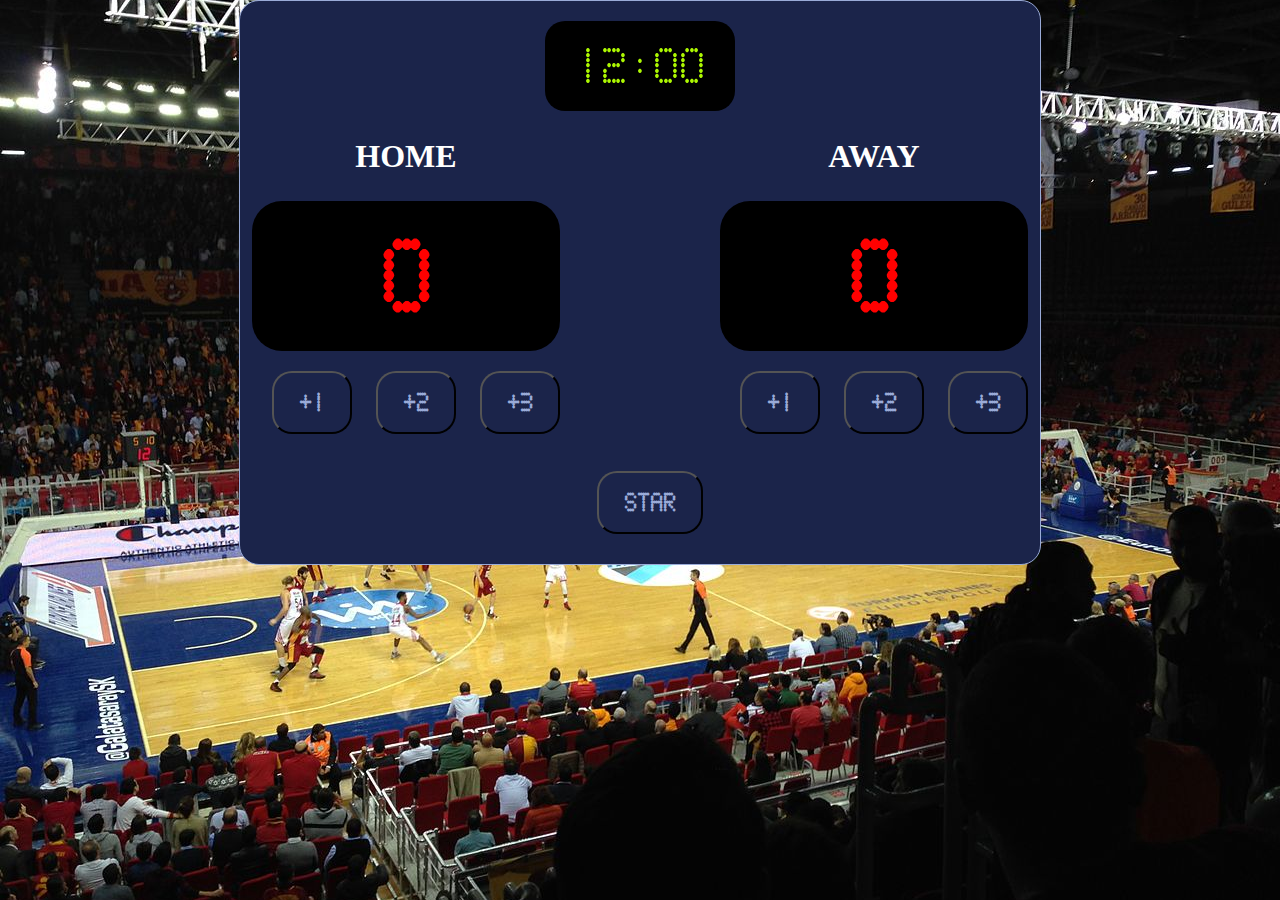
<file: Basketball Scoreboard/index.html>
<!DOCTYPE html>
<html>
    <head>
        <link rel="stylesheet" href="steyles.css">
       
    </head>
    <body>
        <div class="bg">
            <main class="board">
                <div class="timer">
                    <h1 class="timer-content">12:00</h1>
                </div>

                <div class="scoreboard">

                    <div class= "hometeam">
                        <h1>HOME</h1>
                        <h1 class="scorehome"> 0 </h1>      
                        <div class="scoreuper">
                            <button onclick="UpdateSkore('hometeam', 'one')">+1</button>
                            <button onclick="UpdateSkore('hometeam', 'two')">+2</button>
                            <button onclick="UpdateSkore('hometeam', 'three')">+3</button>

                        </div>
                    </div >

                    <div class= "awayteam">
                        <h1>AWAY</h1>
                        <h1 class="scoreaway"> 0 </h1>
                        <div class="scoreuper">
                            <button onclick="UpdateSkore('awayteam', 'one')">+1</button>
                            <button onclick="UpdateSkore('awayteam', 'two')">+2</button>
                            <button onclick="UpdateSkore('awayteam', 'three')">+3</button>
                        </div>
                    </div >
                </div>

                <button class="star" onclick="StartTimer()">STAR</button>
            </main>
        </div>
        <script src="index.js"></script>
    </body>
</html>
</file>
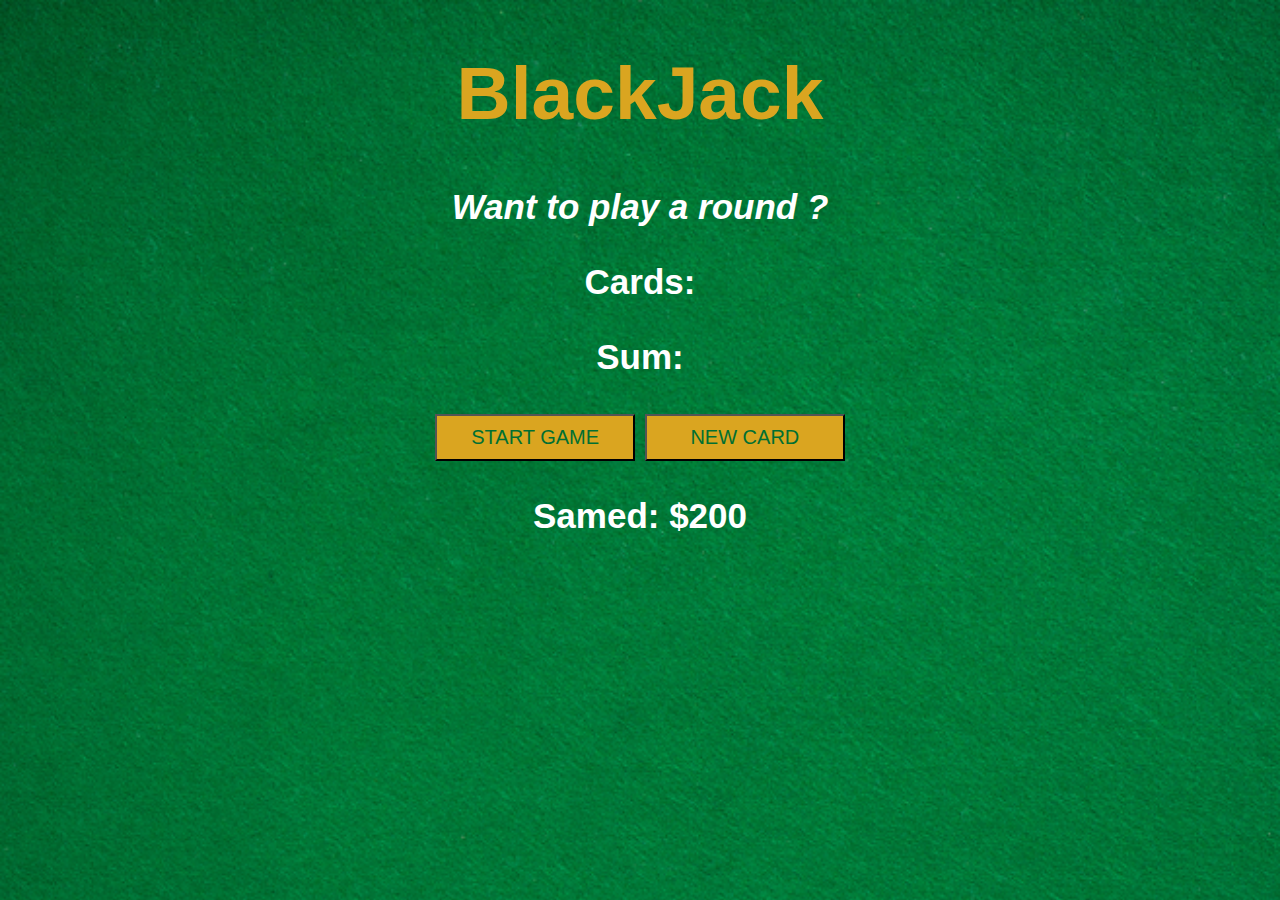
<file: Blackjack Game/index.html>
<!DOCTYPE html>
<html>
    <head>
        <link rel="stylesheet" href="index.css">
    </head>
    <body>
        <h1>BlackJack</h1>
        <p id="message-el">Want to play a round ?</p>
        <p id="cards-el">Cards:</p>
        <p id="sum-el">Sum:</p>
        <button onclick="startGame()">START GAME</button>
        <button id="newbutton-el" onclick="newCard()">NEW CARD</button>
        <p id="player-el"></p>
        <script src="index.js"></script>
    </body>
</html>
</file>
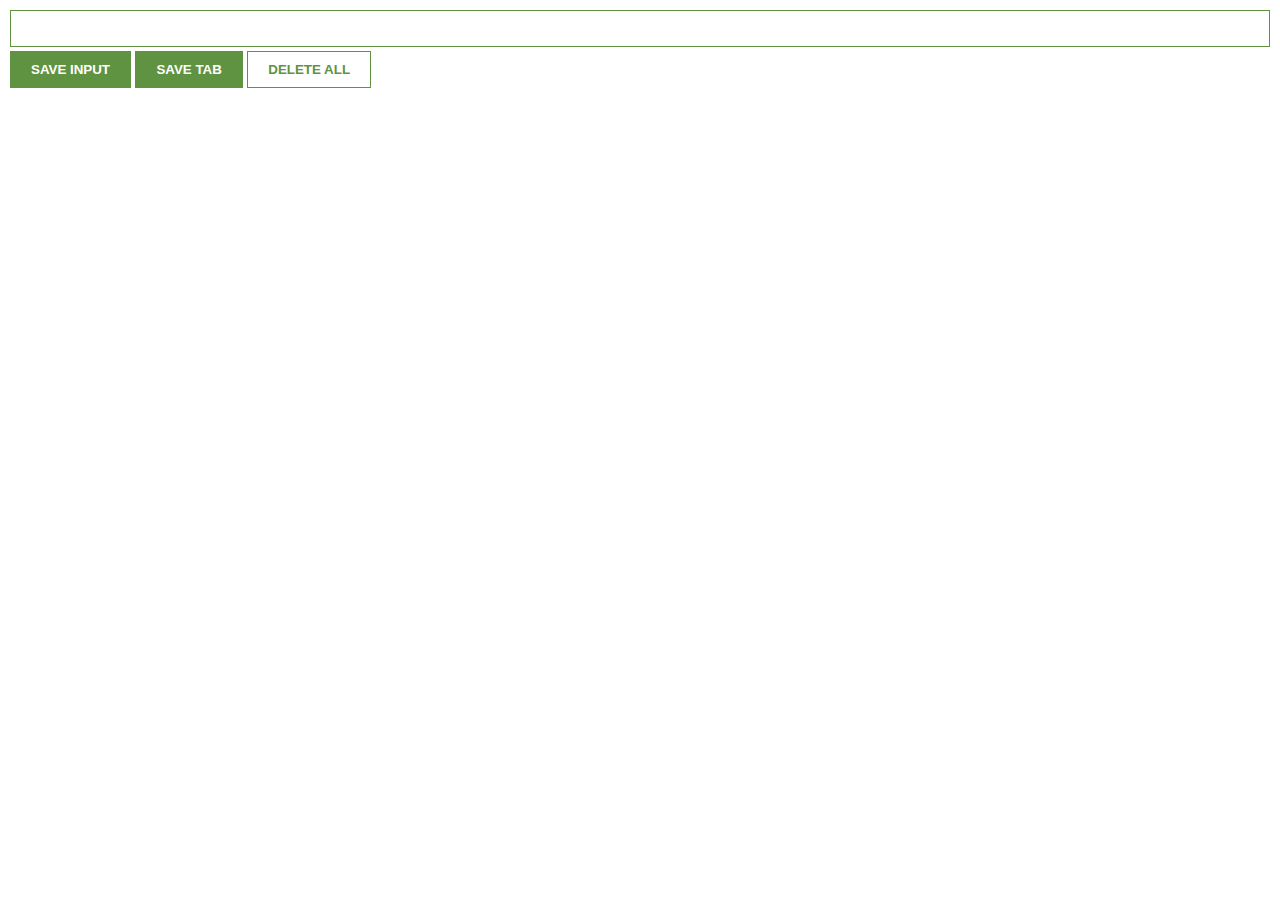
<file: Chrome Extension/index.html>
<!DOCTYPE html>
<html>
    <head>
        <link rel="stylesheet" href="index.css">
    </head>
    <body>
        <input type="text" id="input-el">
        <button id="input-btn">SAVE INPUT</button>
        <button id="tab-btn">SAVE TAB</button>
        <button id="delete-btn">DELETE ALL</button>
        <ul id="ul-el">
        </ul>
        <script src="index.js"></script>
    </body>
</html>
</file>
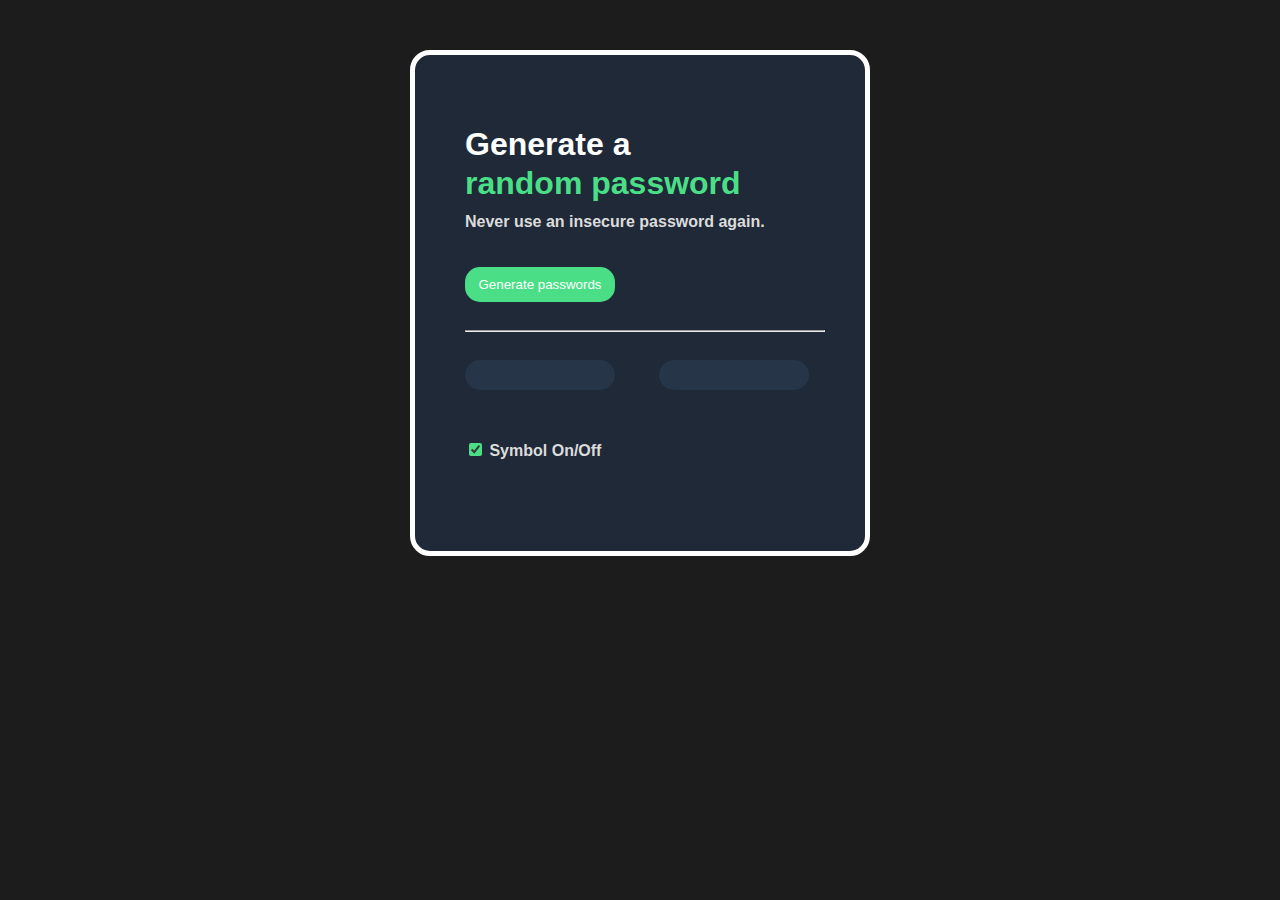
<file: Password Generator/index.html>
<!DOCTYPE html>
<html>
    <head>
        <link rel="stylesheet" href="index.css">
    </head>
    <body>
        <div class="UpStage">
            <h1 id="h1up">Generate a</h1>
            <h1 id="h1down">random password</h1>
            <p>Never use an insecure password again.</p>
            <button id="buttontop" onclick=showpassword()>Generate passwords</button>            
          
            <hr>
            
            <button id="leftbutton-el" ></button>
            <button id="rightbutton-el"></button>
            <p id="status-el"></p>
            <p><input type="checkbox" id="checkbox" checked> Symbol On/Off</p>
            </div>
             

        </div>
        <script src="index.js"></script>

    </body>
</html>
</file>
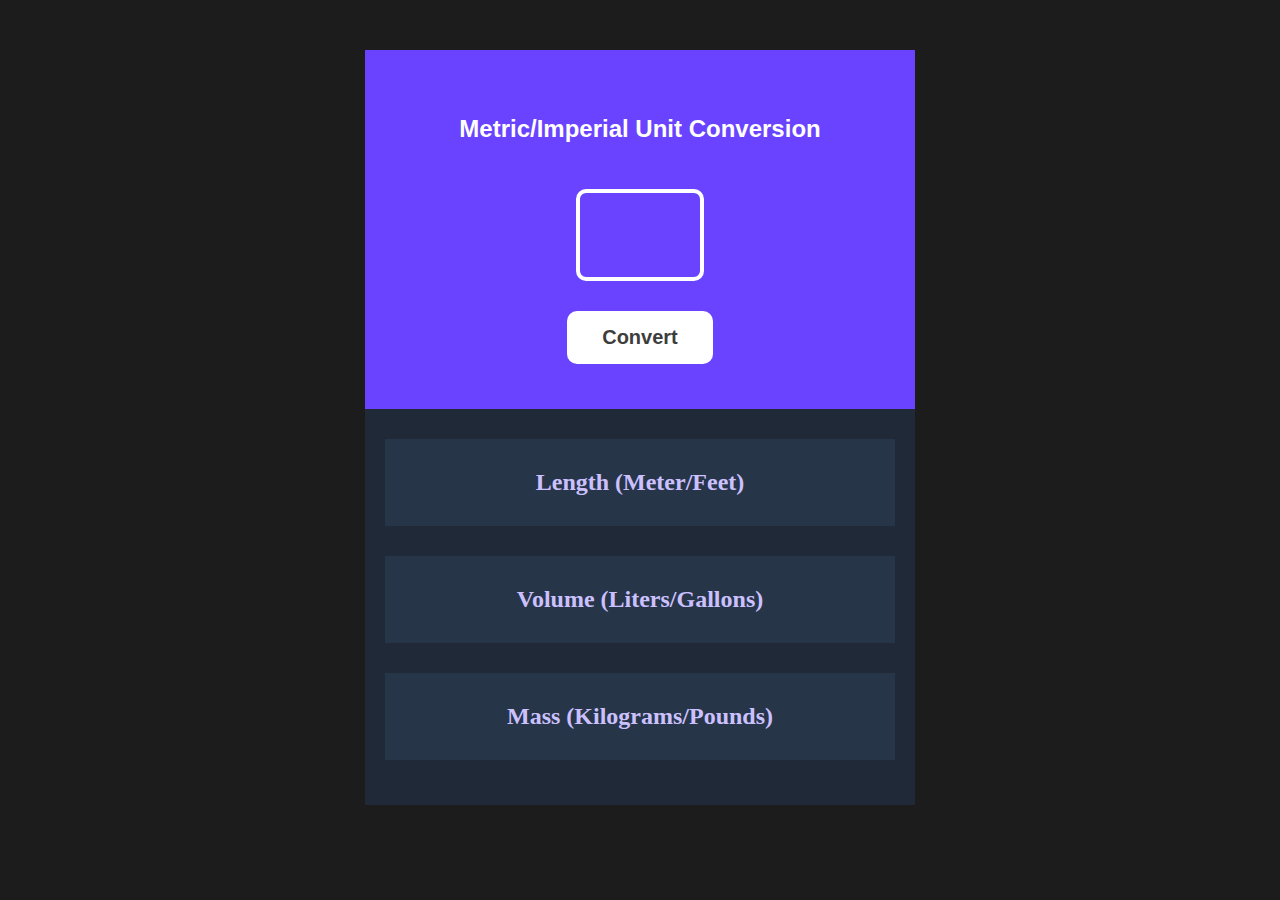
<file: Unit converter/index.html>
<!DOCTYPE html>
<html>
    <head>
        <link rel="stylesheet" href="index.css">
    </head>
    <body>
        <div class="card">
            <div class="purplesection">
                <h1>Metric/Imperial Unit Conversion</h1>
                <input id="number"></input>
                <button id="convert-el" onclick=allnumbers()>Convert</button>
            </div>
            <div class="whiteseciton">
                <div class="units">
                    <h2>Length (Meter/Feet)</h2>
                    <p id="lenght-el"></p>
                </div>
                <div class="units">
                    <h2>Volume (Liters/Gallons)</h2>
                    <p id="volume-el"></p>
                </div>
                <div class="units">
                    <h2>Mass (Kilograms/Pounds)</h2>
                    <p id="mass-el"></p>
                </div>
            </div>
        </div>
        <script src="index.js"></script>
    </body>
</html>
</file>
<file: Basketball Scoreboard/steyles.css>
body, html{
  height: 100%;
  margin: 0;
}

h1{
  color: rgb(255, 255, 255);
  margin: 0;
}

button{
  font-size: 25px;
  padding: 15px 25px;
  background-color: transparent;
  border-radius: 20px;
  margin-left: 20px;
  margin-top: 20px;
  cursor: pointer;
}

.bg {  
  background-image: url("images/Background.jpg");  
  height: 100%;   
  background-position: center;
  background-repeat: no-repeat;
  background-size: cover;
  
}

.board{    
  background-color: #1B244A; 
  width: 800px;
  margin: 0 auto;
  text-align: center;
  border: 1px solid  #9AABD8; ;
  border-radius: 20px;
  line-height: 90px;
}

.timer{
  width: fit-content;
  background-color: #000000;
  margin-inline: auto;
  padding: 0px 30px;
  border-radius: 20px;
  margin-top: 20px;
}

.timer-content {
  font-family: 'Cursed Timer ULiL';
  font-weight: 400;
  font-size: 50px;
  color: #adf802;
  font-family: "Score Board";
}


.scoreboard{
  display: flex;
  flex-direction:row; 
  justify-content: center;
  
}

.hometeam{
  margin-right: 80px;
  text-align: center;
}

.awayteam{
  margin-left: 80px;
  text-align: center;
  
}

.scorehome, .scoreaway{
  background-color: black;
  font-size: 100px;
  border-radius: 30px;
  color: red;
  line-height: 150px;
  font-family: "Score Board";  
}


.scoreuper > button {
  color: #9AABD8;
  font-family: "Score Board";
  font-weight: bold;
}

.star{
  color: #9AABD8;
  font-family: "Score Board";
  font-weight: bold;
  margin-bottom: 30px;
}





@font-face {
  font-family: Score Board;
  src: url("fonts/scoreboard.ttf");
}
</file>
<file: Blackjack Game/index.css>
body{
    font-family: 'Trebuchet MS', 'Lucida Sans Unicode', 'Lucida Grande', 'Lucida Sans', Arial, sans-serif;
    background-image: url("images/table.png");
    background-repeat: no-repeat;
    background-size: cover;
    font-weight: bold;
    color: white;
    text-align: center;
    font-size: 35px;
}

h1{
    color: goldenrod;
    font-size: 75px;
}

#message-el {
    font-style: italic;
}

button{
    background-color: goldenrod;    
    color: #016f32;
    width: 200px;
    padding-top: 10px;
    padding-bottom: 10px;
    font-size: 20px;
    cursor: pointer;
    
    
}
</file>
<file: Chrome Extension/index.css>
body {
    margin: 0;
    padding: 10px;
    font-family: Arial, Helvetica, sans-serif;
    min-width: 400px;
}

input {
    width: 100%;
    padding: 10px;
    box-sizing: border-box;
    border: 1px solid #5f9341;
    margin-bottom: 4px;
}

button {
    background: #5f9341;
    color: white;
    padding: 10px 20px;
    border: 1px solid #5f9341;
    font-weight: bold;
}

#delete-btn {
    background: white;
    color: #5f9341;
}

ul {
    margin-top: 20px;
    list-style: none;
    padding-left: 0;
}

li {
    margin-top: 5px;
}

a {
    color: #5f9341;
}
</file>
<file: Password Generator/index.css>
body{
    font-family:Verdana, Geneva, Tahoma, sans-serif;
    background-color: #1C1C1C;
    font-weight: bold;
    
}

button{    
    background-color: #273549;
    color: #4ADF86;
    width: 150px;
    border-radius: 15px;
    border: none;
    padding: 15px 0;
    margin-top: 20px;
    margin-right: 40px;  
    margin-bottom: 20px;  
    cursor: pointer;
}

p{
    color:  gainsboro;
    margin-top: -10px; 
}

hr{
    margin-right: 40px;
}

.UpStage{
    margin-top: 50px;
    margin-left: auto;
    margin-right: auto;
    width: 400px;
    border: 5px solid white;
    background-color: #1F2937;
    padding-top: 50px;
    padding-bottom: 75px;
    padding-left: 50px;
    border-radius: 20px;
    
}

#h1up{
    color: white;    
}

#h1down{
    color: #4ADF86;   
    margin-top: -20px; 
}

#buttontop{
    background-color: #4ADF86;
    color: white;
    width: 150px;
    border-radius: 15px;
    border: none;
    padding: 10px 0;
    margin-top: 20px;
    cursor: pointer;
}

#status-el{
    color: #4ADF86;
    margin-top: 10px;
    margin-left: 100px;
    margin-bottom: 40px;
}



#checkbox {  
  accent-color: #4ADF86; 
  cursor: pointer;
}
</file>
<file: Unit converter/index.css>
body{
    text-align: center;
    background-color: #1C1C1C;    

}

h1{
    font-size: 24px;
    margin-top: 35px;
    width: 450px;
    margin-left: auto;
    margin-right: auto;
}

p{
    color: white;
}

.card{
    width: 550px;
    margin: 50px auto;
    
}

.purplesection{    
    background-color: #6943FF;
    color: #FFFFFF;
    padding-bottom: 45px;
    font-family:Verdana, Geneva, Tahoma, sans-serif;
    padding-top: 30px;
    display: flex;
    flex-direction: column;
    justify-content: center;
    align-items: center;  
}

.whiteseciton{    
    background-color: #1F2937;
    color: #CCC1FF;
    padding-top: 30px;
    padding-bottom: 15px;
}

.units{
    width: 450px;
    background-color: #273549;
    margin: 0 auto 30px;    
    padding: 10px 30px;
}

#number{
    font-size: 50px;
    width: 100px;
    padding: 13px 10px;
    border: 4px solid rgb(255, 255, 255);
    margin: 30px auto;
    border-radius: 10px;
    background-color: transparent;
    text-align: center;
    font-weight: bold;
    color: white;
}

#convert-el{
    background-color: #FFFFFF;
    font-size: 20px;
    font-weight: bold;
    color: #3D3D3D;
    border: none;
    border-radius: 10px;
    padding: 15px 35px;
    cursor: pointer;
}
</file>
